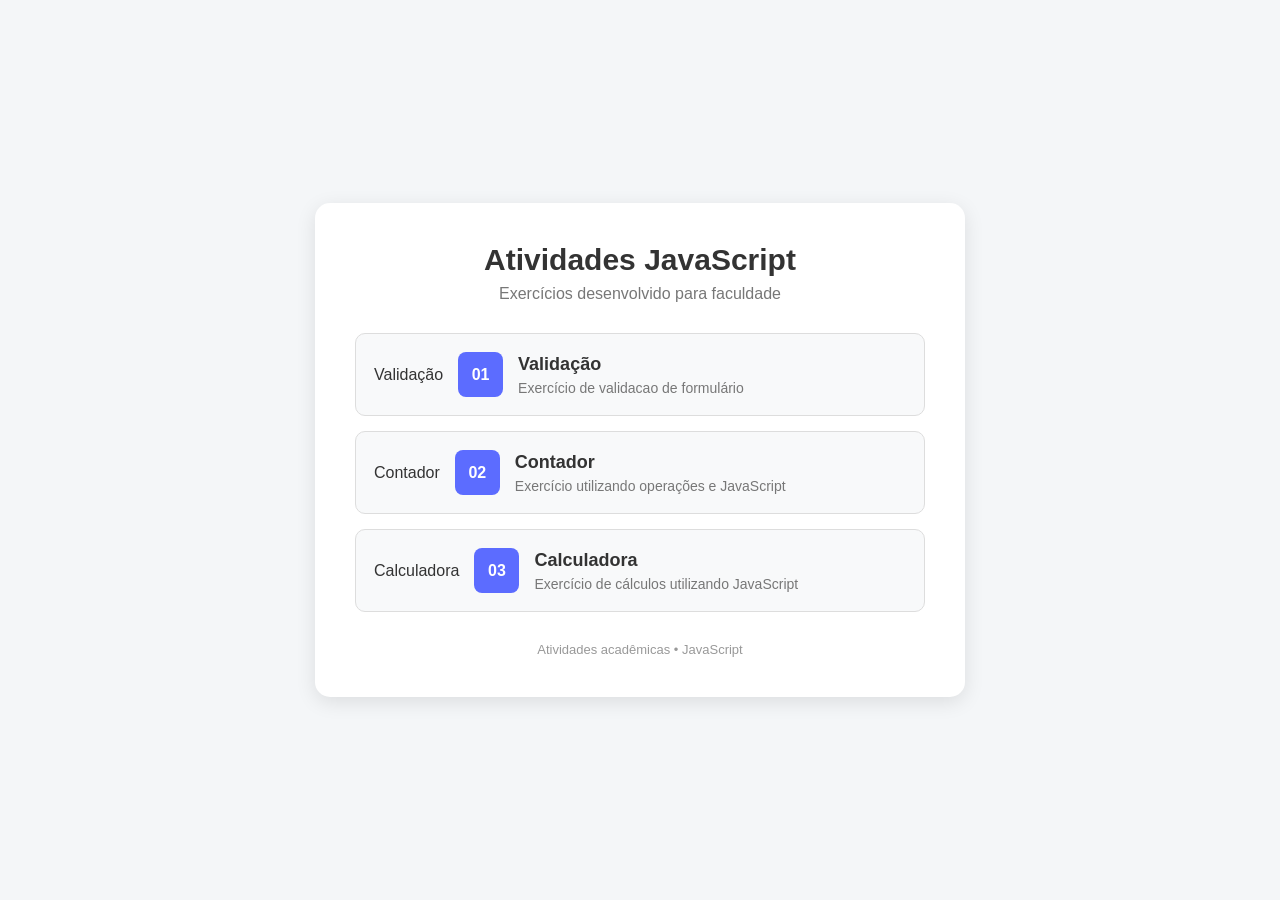
<file: index.html>
<!DOCTYPE html>
<html lang="pt-br">
<head>
    <meta charset="UTF-8">
    <meta name="viewport" content="width=device-width, initial-scale=1.0">
    <style>
        * {
            margin: 0;
            padding: 0;
            box-sizing: border-box;
        }

        body {
            min-height: 100vh;
            display: flex;
            justify-content: center;
            align-items: center;
            font-family: Arial, Helvetica, sans-serif;
            background-color: #f4f6f8;
            color: #222;
        }

        .container {
            width: 90%;
            max-width: 650px;
            padding: 40px;
            background-color: white;
            border-radius: 15px;
            box-shadow: 0 5px 20px rgba(0, 0, 0, 0.1);
        }

        .header {
            text-align: center;
            margin-bottom: 30px;
        }

        .header h1 {
            margin-bottom: 8px;
            color: #333;
            font-size: 30px;
        }

        .header p {
            color: #777;
        }

        .links {
            display: flex;
            flex-direction: column;
            gap: 15px;
        }

        .card {
            display: flex;
            align-items: center;
            gap: 15px;
            padding: 18px;
            text-decoration: none;
            color: #333;
            background-color: #f8f9fa;
            border: 1px solid #ddd;
            border-radius: 10px;
            transition: 0.3s;
        }
        
        .card:hover {
            background-color: #eef1ff;
            border-color: #5c6cff;
        }

        .icon {
            width: 45px;
            height: 45px;
            display: flex;
            justify-content: center;
            align-items: center;
            background: #5c6cff;
            color: white;
            border-radius: 8px;
            font-weight: bold;
        }

        .card h2 {
            font-size: 18px;
            margin-bottom: 5px;
        }

        .card p {
            color: #777;
            font-size: 14px;
        }

        footer {
            margin-top: 30px;
            text-align: center;
            color: #999;
            font-size: 13px;
        }
    </style>
    <title>Atividades JavaScript</title>
</head>
<body>
    <main class="container">
        <header class="header">
            <h1>Atividades JavaScript</h1>
            <p>Exercícios desenvolvido para faculdade</p>
        </header>
        <nav class="links">
            <a href="./validacao.html" class="card">Validação
                <div class="icon">01</div>
                <div>
                    <h2>Validação</h2>
                    <p>Exercício de validacao de formulário</p>
                </div>
            </a>
            <a href="./contador.html" class="card">Contador
                <div class="icon">02</div>
                <div>
                    <h2>Contador</h2>
                    <p>Exercício utilizando operações e JavaScript</p>
                </div>
            </a>
            <a href="./calc.html" class="card">Calculadora
                <div class="icon">03</div>
                <div>
                    <h2>Calculadora</h2>
                    <p>Exercício de cálculos utilizando JavaScript</p>
                </div>
            </a>
        </nav>
        <footer>
            <p>Atividades acadêmicas • JavaScript</p>
        </footer>
    </main>
</body>
</html>
</file>
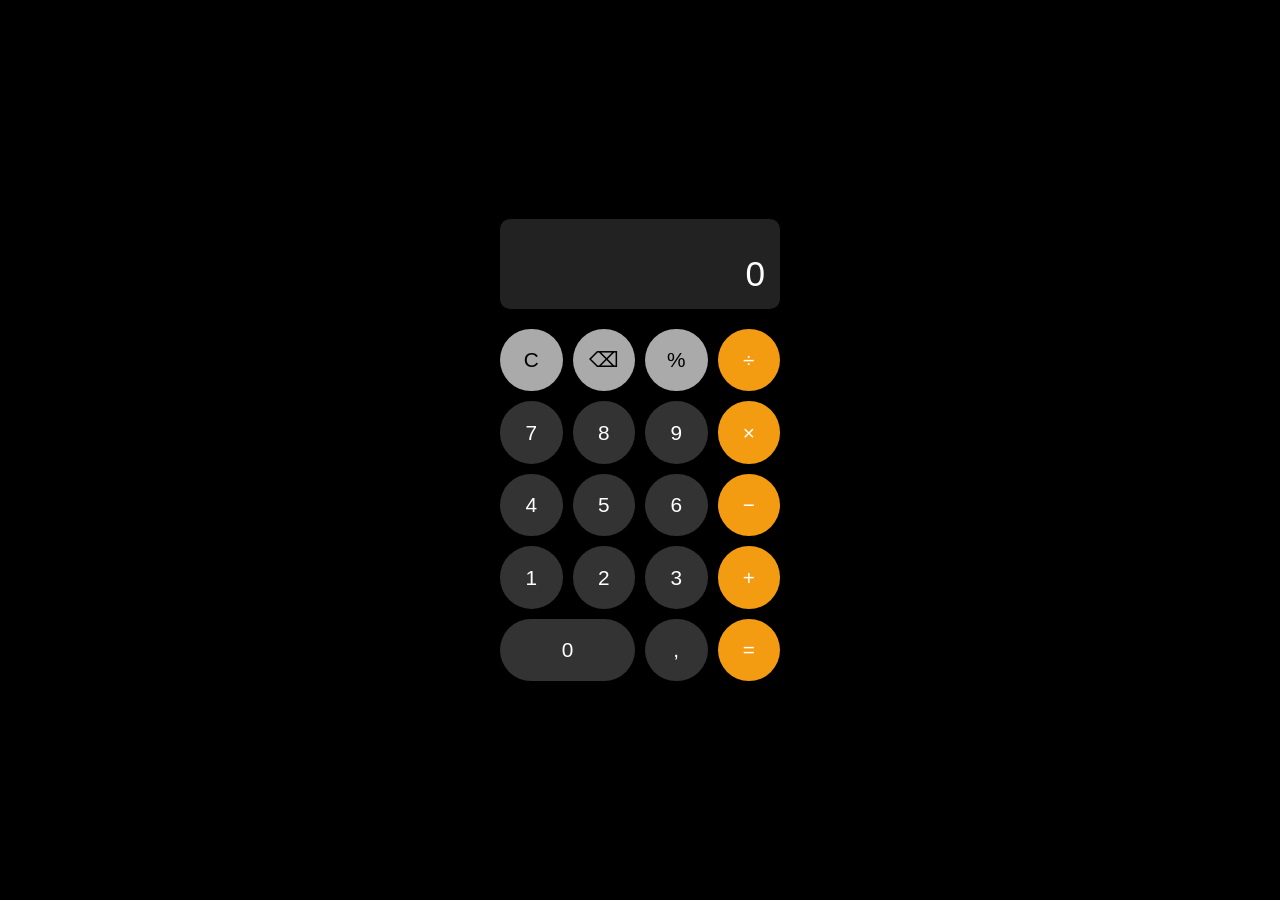
<file: calc.html>
<!DOCTYPE html>
<html lang="pt-br">
<head>
    <meta charset="UTF-8">
    <meta name="viewport" content="width=device-width, initial-scale=1.0">
    <link rel="stylesheet" href="./style/calc.css">
    <script src="./script/calc.js" defer></script>
    <title>Calculadora JS</title>
</head>
<body>
    <main class="calculator">
        <div class="display" aria-live="polite">
            <div class="historico" id="historico"></div>
            <div class="visor" id="visor">0</div>
        </div>
        <div class="buttons">
            <button class="button light-gray" data-acao="limpar">C</button>
            <button class="button light-gray" data-acao="apagar" aria-label="Apagar">⌫</button>
            <button class="button light-gray" data-acao="porcentagem">%</button>
            <button class="button orange" data-operador="/" aria-label="Dividir">÷</button>

            <button class="button dark-gray" data-numero="7">7</button>
            <button class="button dark-gray" data-numero="8">8</button>
            <button class="button dark-gray" data-numero="9">9</button>
            <button class="button orange" data-operador="*" aria-label="Multiplicar">×</button>

            <button class="button dark-gray" data-numero="4">4</button>
            <button class="button dark-gray" data-numero="5">5</button>
            <button class="button dark-gray" data-numero="6">6</button>
            <button class="button orange" data-operador="-" aria-label="Subtrair">−</button>

            <button class="button dark-gray" data-numero="1">1</button>
            <button class="button dark-gray" data-numero="2">2</button>
            <button class="button dark-gray" data-numero="3">3</button>
            <button class="button orange" data-operador="+" aria-label="Somar">+</button>

            <button class="button dark-gray wide" data-numero="0">0</button>
            <button class="button dark-gray" data-acao="decimal" aria-label="Vírgula">,</button>
            <button class="button orange" data-acao="igual" aria-label="Igual">=</button>
        </div>
    </main>
</body>
</html>
</file>
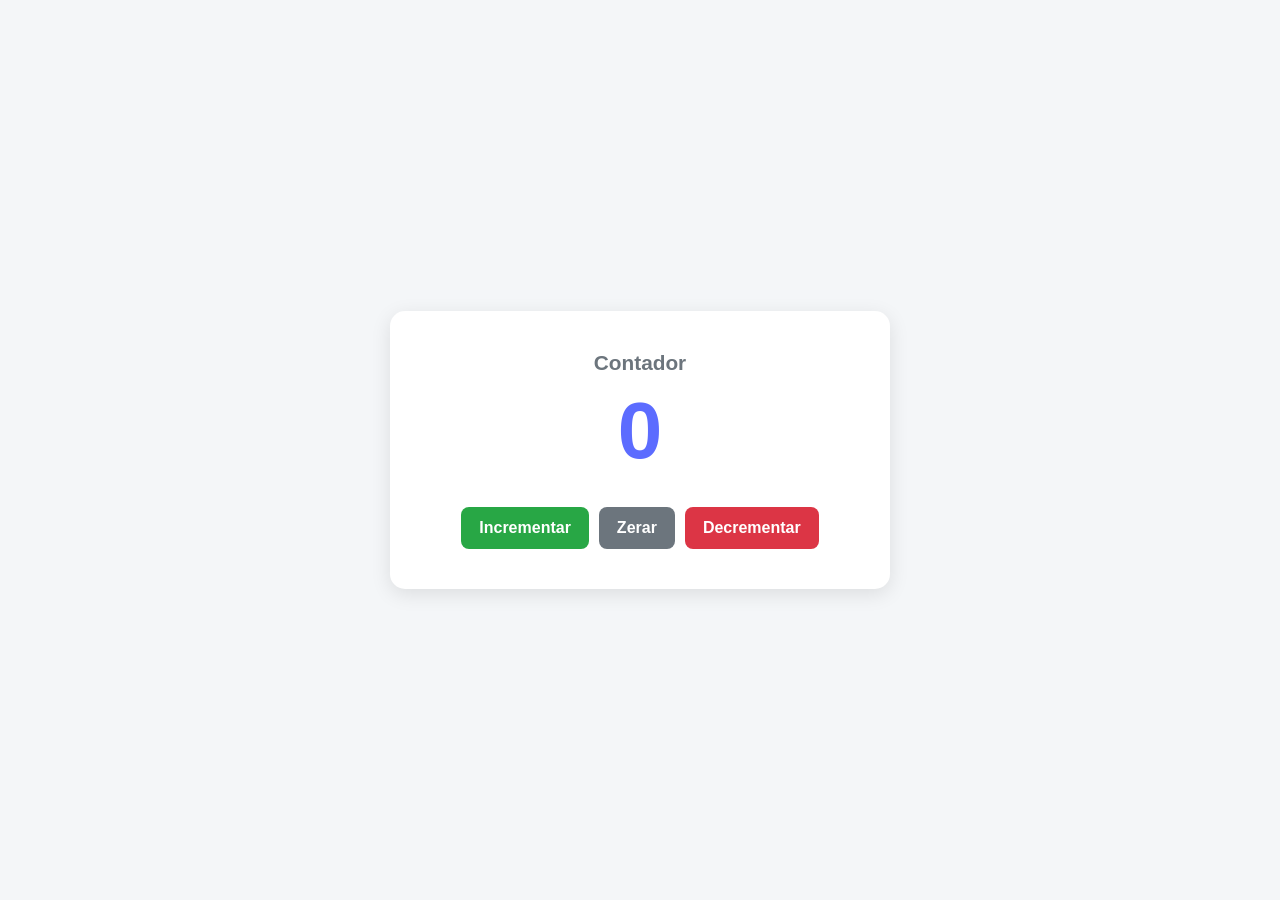
<file: contador.html>
<!DOCTYPE html>
<html lang="pt-br">
<head>
    <meta charset="UTF-8">
    <meta name="viewport" content="width=device-width, initial-scale=1.0">
    <link rel="stylesheet" href="./style/contador.css">
    <script src="./script/contador.js" defer></script>
    <title>Contador</title>
</head>
<body>
    <main class="container">
        <h1>Contador</h1>
        <p id="numero" aria-live="polite">0</p>
        <div class="botoes">
            <button type="button" id="incrementar">Incrementar</button>
            <button type="button" id="zerar"> Zerar</button>
            <button type="button" id="decrementar">Decrementar</button>
        </div>
    </main>
</body>
</html>
</file>
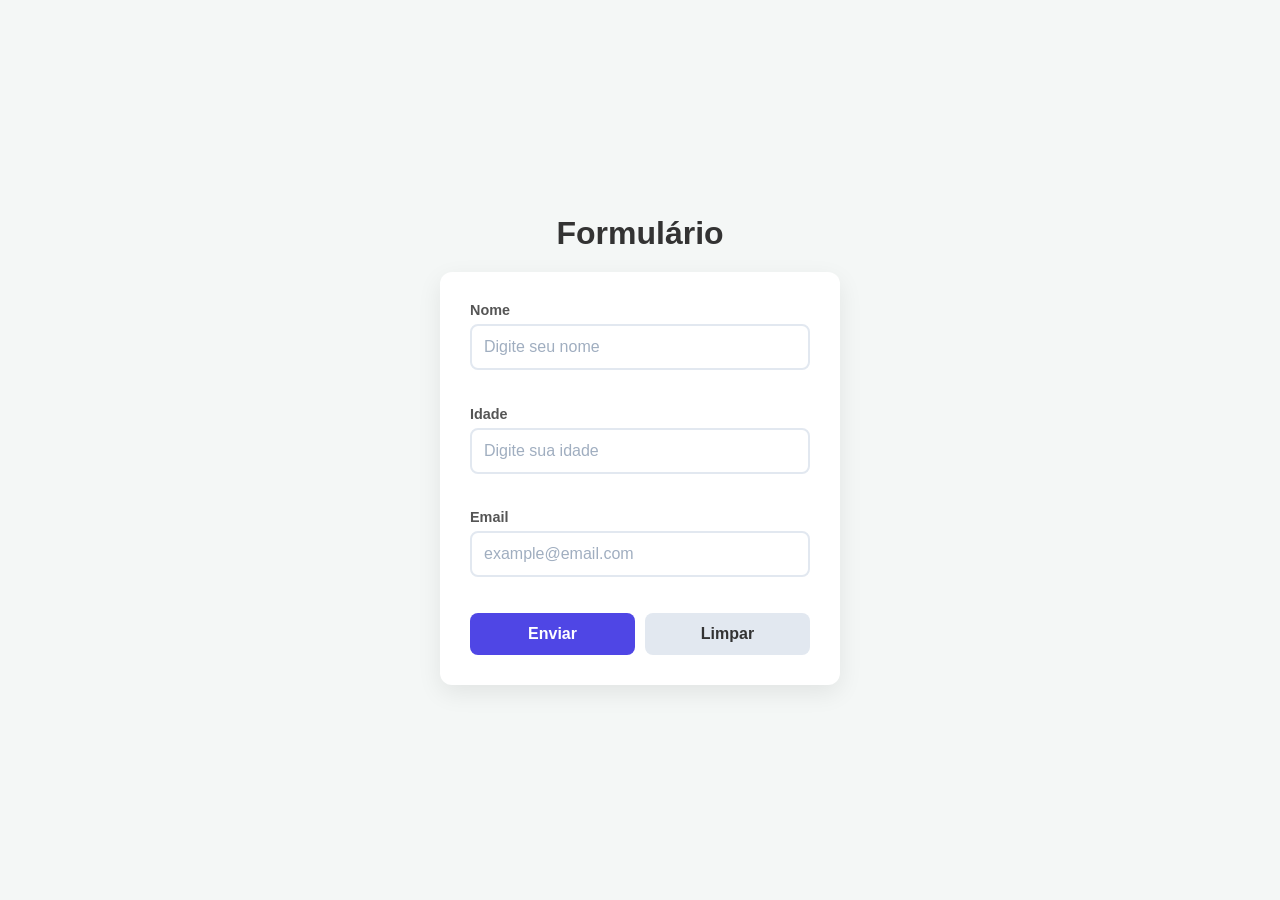
<file: validacao.html>
<!DOCTYPE html>
<html lang="pt-br">
<head>
    <meta charset="UTF-8">
    <meta name="viewport" content="width=device-width, initial-scale=1.0">
    <link rel="stylesheet" href="./style/validacao.css">
    <script src="./script/validacao.js" defer></script>
    <title>Validação</title>
</head>
<body>
    <h1>Formulário</h1>
    <form id="form" novalidate>
        <div class="campo">
            <label for="nome">Nome</label>
            <input type="text" name="nome" id="nome" placeholder="Digite seu nome" autocomplete="name" required aria-describedby="erro-nome">
            <span class="erro" id="erro-nome"></span>
        </div>
        <div class="campo">
            <label for="idade">Idade</label>
            <input type="number" name="idade" id="idade" placeholder="Digite sua idade" min="1" max="120" step="1" required aria-describedby="erro-idade">
            <span class="erro" id="erro-idade"></span>
        </div>
        <div class="campo">
            <label for="email">Email</label>
            <input type="email" name="email" id="email" placeholder="example@email.com" autocomplete="email" required aria-describedby="erro-email">
            <span class="erro" id="erro-email"></span>
        </div>
        <div class="acoes">
            <button type="submit">Enviar</button>
            <button type="reset" class="secundario">Limpar</button>
        </div>
    </form>
    <div id="resultado" aria-live="polite"></div>
</body>
</html>
</file>
<file: style/calc.css>
:root {
  --fundo: #000;
  --visor: #222;
  --cinza-escuro: #333;
  --cinza-claro: #aaa;
  --laranja: #f39c12;
}

* { box-sizing: border-box; }

body {
  display: flex;
  justify-content: center;
  align-items: center;
  min-height: 100vh;
  margin: 0;
  background-color: var(--fundo);
  font-family: Arial, sans-serif;
}

.calculator {
  width: min(320px, 92vw);
  padding: 20px;
  border-radius: 20px;
}

/* ===== Visor ===== */
.display {
  display: flex;
  flex-direction: column;
  align-items: flex-end;
  justify-content: flex-end;
  min-height: 90px;
  padding: 15px;
  margin-bottom: 20px;
  border-radius: 10px;
  background-color: var(--visor);
  color: #fff;
}

.historico {
  min-height: 1.2em;
  font-size: 0.9rem;
  color: var(--cinza-claro);
}

.visor {
  max-width: 100%;
  font-size: 2.2rem;
  white-space: nowrap;
  overflow: hidden;
  text-overflow: ellipsis;
}

/* ===== Botões ===== */
.buttons {
  display: grid;
  grid-template-columns: repeat(4, 1fr);
  gap: 10px;
}

.button {
  aspect-ratio: 1;
  border: none;
  border-radius: 50%;
  font-size: 1.3rem;
  cursor: pointer;
  transition: filter 0.15s, transform 0.1s;
}

.button:hover { filter: brightness(1.15); }
.button:active { transform: scale(0.95); }
.button:focus-visible { outline: 2px solid #fff; outline-offset: 2px; }

.button.dark-gray { background-color: var(--cinza-escuro); color: #fff; }
.button.orange { background-color: var(--laranja); color: #fff; }
.button.light-gray { background-color: var(--cinza-claro); color: #000; }

.button.wide {
  grid-column: span 2;
  aspect-ratio: auto;
  border-radius: 40px;
}
</file>
<file: style/contador.css>
:root {
    --fundo: #f4f6f8;
    --branco: #ffffff;
    --texto: #222222;
    --principal: #5c6cff;
    --verde: #28a745;
    --vermelho: #dc3545;
    --cinza: #6c757d;
}

* {
    margin: 0;
    padding: 0;
    box-sizing: border-box;
}

body {
    min-height: 100vh;
    display: flex;
    justify-content: center;
    align-items: center;
    padding: 20px;
    font-family: Arial, Helvetica, sans-serif;
    background: var(--fundo);
    color: var(--texto);
}

.container {
    width: 100%;
    max-width: 500px;
    padding: 40px;
    background: var(--branco);
    border-radius: 15px;
    text-align: center;
    box-shadow: 0 5px 20px rgba(0, 0, 0, 0.1);
}

h1 {
    margin-bottom: 10px;
    font-size: 1.3rem;
    color: var(--cinza);
}

/* ===== Número ===== */
#numero {
    margin-bottom: 30px;
    font-size: 5rem;
    font-weight: bold;
    font-variant-numeric: tabular-nums; /* dígitos com a mesma largura */
    color: var(--principal);
    transition: color 0.2s;
}

#numero.positivo {
    color: var(--verde);
}

#numero.negativo {
    color: var(--vermelho);
}

.botoes {
    display: flex;
    justify-content: center;
    flex-wrap: wrap; /* quebra linha em telas pequenas */
    gap: 10px;
}

button {
    padding: 12px 18px;
    border: none;
    border-radius: 8px;
    color: #fff;
    font-size: 1rem;
    font-weight: bold;
    cursor: pointer;
    transition: transform 0.2s, opacity 0.2s;
}

#incrementar {
    background: var(--verde);
}

#decrementar {
    background: var(--vermelho);
}

#zerar {
    background: var(--cinza);
}

button:hover {
    transform: translateY(-2px);
    opacity: 0.9;
}

button:active {
    transform: translateY(0);
}

button:focus-visible {
    outline: 3px solid rgba(92, 108, 255, 0.5);
    outline-offset: 2px;
}
</file>
<file: style/validacao.css>
:root {
    --fundo: #f4f7f6;
    --branco: #ffffff;
    --texto: #333333;
    --texto-suave: #555555;
    --borda: #e2e8f0;
    --principal: #4f46e5;
    --principal-escuro: #4338ca;
    --erro: #dc2626;
    --resultado-fundo: #eef2ff;
    --resultado-texto: #312e81;
}

* {
    margin: 0;
    padding: 0;
    box-sizing: border-box;
    font-family: 'Segoe UI', Tahoma, Geneva, Verdana, sans-serif;
}

body {
    background-color: var(--fundo);
    display: flex;
    flex-direction: column;
    align-items: center;
    justify-content: center;
    min-height: 100vh;
    padding: 20px;
}

h1 {
    color: var(--texto);
    margin-bottom: 20px;
    font-size: 2rem;
    text-align: center;
}

/* ===== Formulário ===== */
#form {
    background: var(--branco);
    padding: 30px;
    border-radius: 12px;
    box-shadow: 0 8px 24px rgba(0, 0, 0, 0.08);
    width: 100%;
    max-width: 400px;
}

.campo {
    margin-bottom: 16px;
}

label {
    display: block;
    margin-bottom: 6px;
    color: var(--texto-suave);
    font-weight: 600;
    font-size: 0.9rem;
}

input {
    display: block;
    width: 100%;
    padding: 12px;
    border: 2px solid var(--borda);
    border-radius: 8px;
    font-size: 1rem;
    color: var(--texto);
    transition: border-color 0.3s ease, box-shadow 0.3s ease;
    outline: none;
}

input::placeholder {
    color: #a0aec0;
}

input:focus {
    border-color: var(--principal);
    box-shadow: 0 0 0 4px rgba(79, 70, 229, 0.15);
}

/* Campo com erro */
input.invalido {
    border-color: var(--erro);
}

input.invalido:focus {
    box-shadow: 0 0 0 4px rgba(220, 38, 38, 0.15);
}

.erro {
    display: block;
    min-height: 1.2em; /* evita o formulário "pular" quando o erro aparece */
    margin-top: 4px;
    color: var(--erro);
    font-size: 0.8rem;
}

.acoes {
    display: flex;
    gap: 10px;
    margin-top: 10px;
}

button {
    flex: 1;
    padding: 12px;
    background-color: var(--principal);
    color: #fff;
    border: none;
    border-radius: 8px;
    font-size: 1rem;
    font-weight: 600;
    cursor: pointer;
    transition: background-color 0.2s ease, transform 0.1s ease;
}

button:hover {
    background-color: var(--principal-escuro);
}

button:active {
    transform: scale(0.98);
}

button:focus-visible {
    outline: 3px solid rgba(79, 70, 229, 0.4);
    outline-offset: 2px;
}

button.secundario {
    background-color: var(--borda);
    color: var(--texto);
}

button.secundario:hover {
    background-color: #cbd5e1;
}

/* ===== Resultado ===== */
#resultado {
    margin-top: 25px;
    width: 100%;
    max-width: 400px;
    background: var(--resultado-fundo);
    border-left: 5px solid var(--principal);
    padding: 15px;
    border-radius: 4px 12px 12px 4px;
    color: var(--resultado-texto);
    font-size: 0.95rem;
    line-height: 1.6;
    display: none;
}

#resultado.ativo {
    display: block;
}

#resultado p {
    overflow-wrap: anywhere; /* nomes ou emails longos não estouram o quadro */
}

/* ===== Telas pequenas ===== */
@media (max-width: 480px) {
    h1 {
        font-size: 1.6rem;
    }

    #form {
        padding: 20px;
    }
}
</file>
